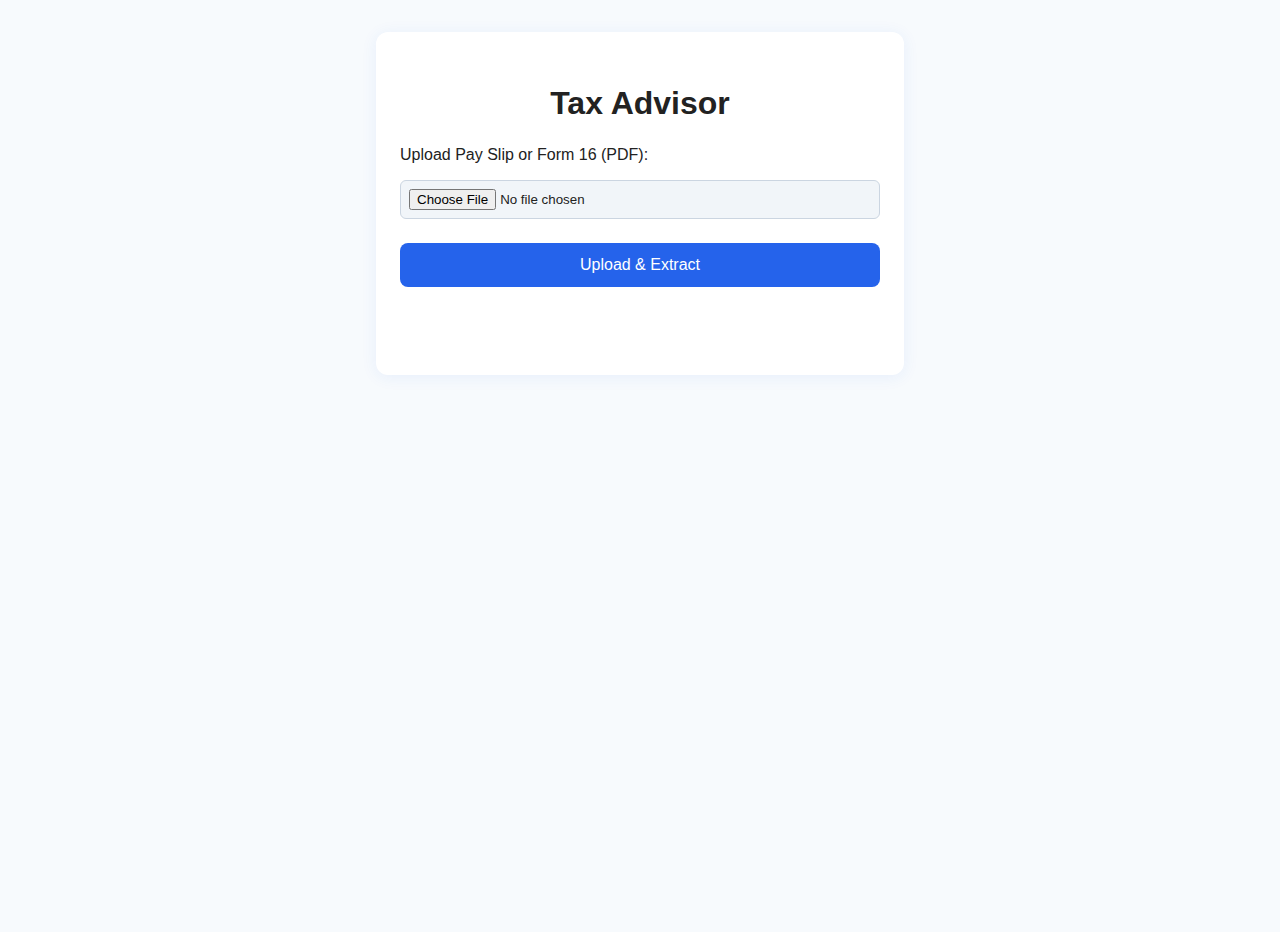
<file: frontend/index.html>
<!DOCTYPE html>
<html lang="en">
<head>
    <meta charset="UTF-8">
    <meta name="viewport" content="width=device-width, initial-scale=1.0">
    <title>Tax Advisor - PDF Upload & Review</title>
    <link rel="stylesheet" href="styles/main.css">
</head>
<body>
    <div class="container">
        <h1>Tax Advisor</h1>
        <form id="upload-form">
            <label for="pdf-input">Upload Pay Slip or Form 16 (PDF):</label>
            <input type="file" id="pdf-input" accept="application/pdf" required />
            <button type="submit">Upload & Extract</button>
        </form>
        <div id="form-section" style="display:none;">
            <h2>Review & Edit Extracted Data</h2>
            <form id="review-form">
                <div id="fields-container"></div>
                <div>
                    <label>Tax Regime:</label>
                    <label><input type="radio" name="tax_regime" value="old" required> Old</label>
                    <label><input type="radio" name="tax_regime" value="new"> New</label>
                </div>
                <button type="submit">Submit Reviewed Data</button>
            </form>
        </div>
        <div id="message"></div>
        <div id="tax-comparison" style="display:none;"></div>
        <div id="chat-section" style="display:none; margin-top:2rem;">
            <h2>AI Tax Advisor</h2>
            <div id="chat-history" style="background:#f8f8f8; border-radius:8px; padding:1rem; min-height:120px; max-height:250px; overflow-y:auto; margin-bottom:1rem;"></div>
            <form id="chat-form" style="display:flex; gap:0.5rem;">
                <input type="text" id="chat-input" placeholder="Type your question or reply..." style="flex:1; padding:0.5rem; border-radius:4px; border:1px solid #ccc;" autocomplete="off" />
                <button type="submit">Send</button>
            </form>
        </div>
    </div>
    <script src="scripts/main.js"></script>
</body>
</html>
</file>
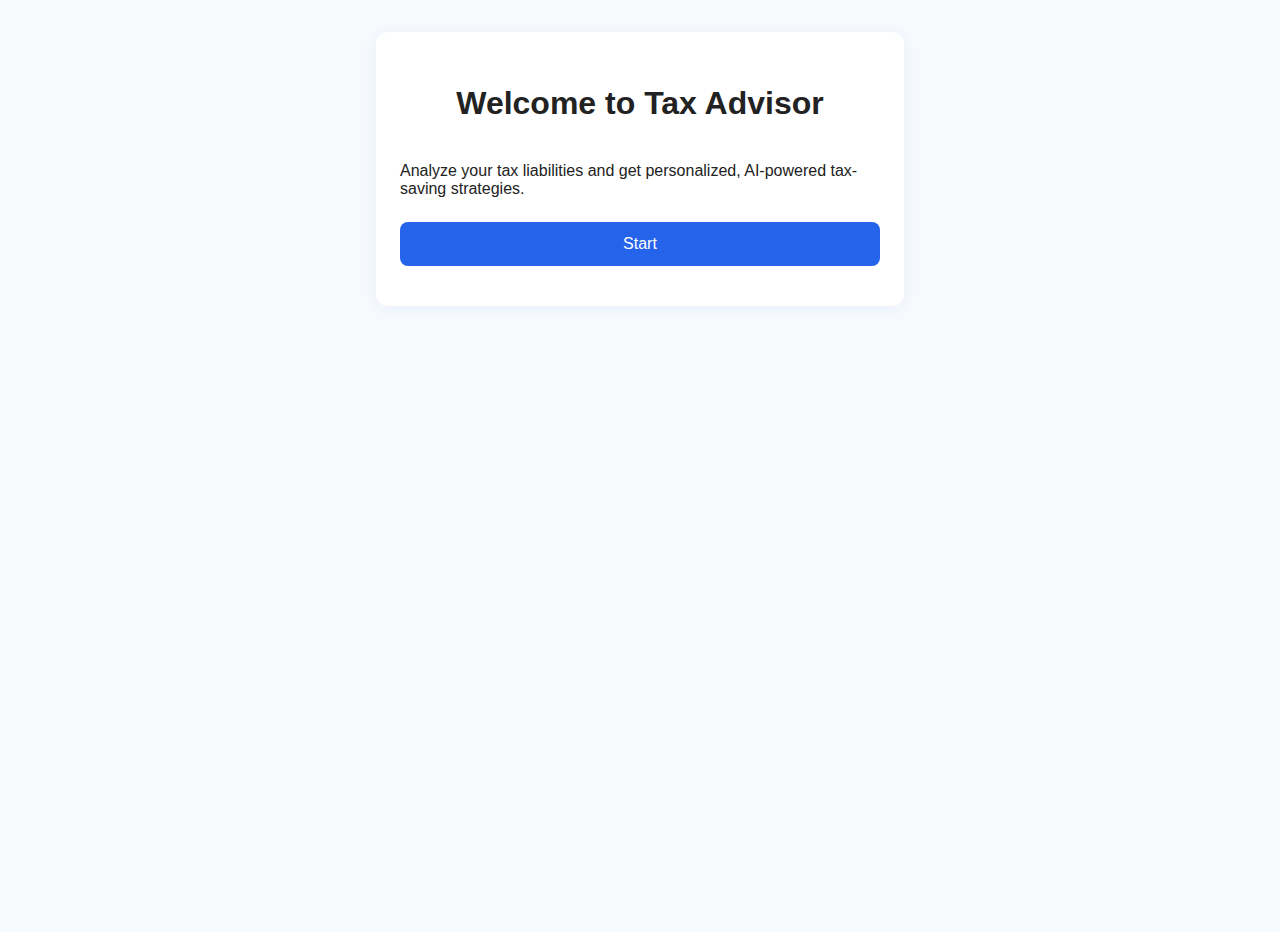
<file: frontend/landing.html>
<!DOCTYPE html>
<html lang="en">
<head>
    <meta charset="UTF-8">
    <meta name="viewport" content="width=device-width, initial-scale=1.0">
    <title>Tax Advisor - Welcome</title>
    <link rel="stylesheet" href="styles/main.css">
</head>
<body>
    <div class="container">
        <h1>Welcome to Tax Advisor</h1>
        <p>Analyze your tax liabilities and get personalized, AI-powered tax-saving strategies.</p>
        <button id="start-btn">Start</button>
    </div>
    <script>
        document.getElementById('start-btn').onclick = function() {
            window.location.href = "index.html";
        };
    </script>
</body>
</html>
</file>
<file: frontend/styles/main.css>
body {
    margin: 0;
    padding: 0;
    font-family: 'Segoe UI', Arial, sans-serif;
    background: #f7fafd;
    color: #222;
    min-height: 100vh;
}

.container {
    max-width: 480px;
    margin: 2rem auto;
    background: #fff;
    border-radius: 12px;
    box-shadow: 0 2px 16px rgba(37,99,235,0.08);
    padding: 2rem 1.5rem 2.5rem 1.5rem;
    display: flex;
    flex-direction: column;
    align-items: stretch;
}

h1 {
    font-size: 2rem;
    margin-bottom: 1.5rem;
    text-align: center;
    font-family: 'Segoe UI', Arial, sans-serif;
}

form {
    display: flex;
    flex-direction: column;
    gap: 1rem;
}

input[type="file"] {
    padding: 0.5rem;
    border: 1px solid #cbd5e1;
    border-radius: 6px;
    background: #f1f5f9;
}

input[type="number"] {
    padding: 0.4rem 0.6rem;
    border: 1px solid #cbd5e1;
    border-radius: 6px;
    background: #f8fafc;
    width: 100%;
    font-size: 1rem;
}

button {
    background: #2563eb;
    color: #fff;
    border: none;
    border-radius: 8px;
    padding: 0.8rem 1.5rem;
    font-size: 1rem;
    font-family: inherit;
    cursor: pointer;
    transition: background 0.2s;
    margin-top: 0.5rem;
}

button:active {
    background: #1741a6;
}

#form-section {
    margin-top: 2rem;
}

#message {
    margin-top: 1.5rem;
    text-align: center;
    color: #2563eb;
    font-weight: 500;
    min-height: 1.5em;
}

@media (max-width: 600px) {
    .container {
        max-width: 98vw;
        padding: 1rem 0.5rem 1.5rem 0.5rem;
    }
    h1 {
        font-size: 1.3rem;
    }
}
</file>
